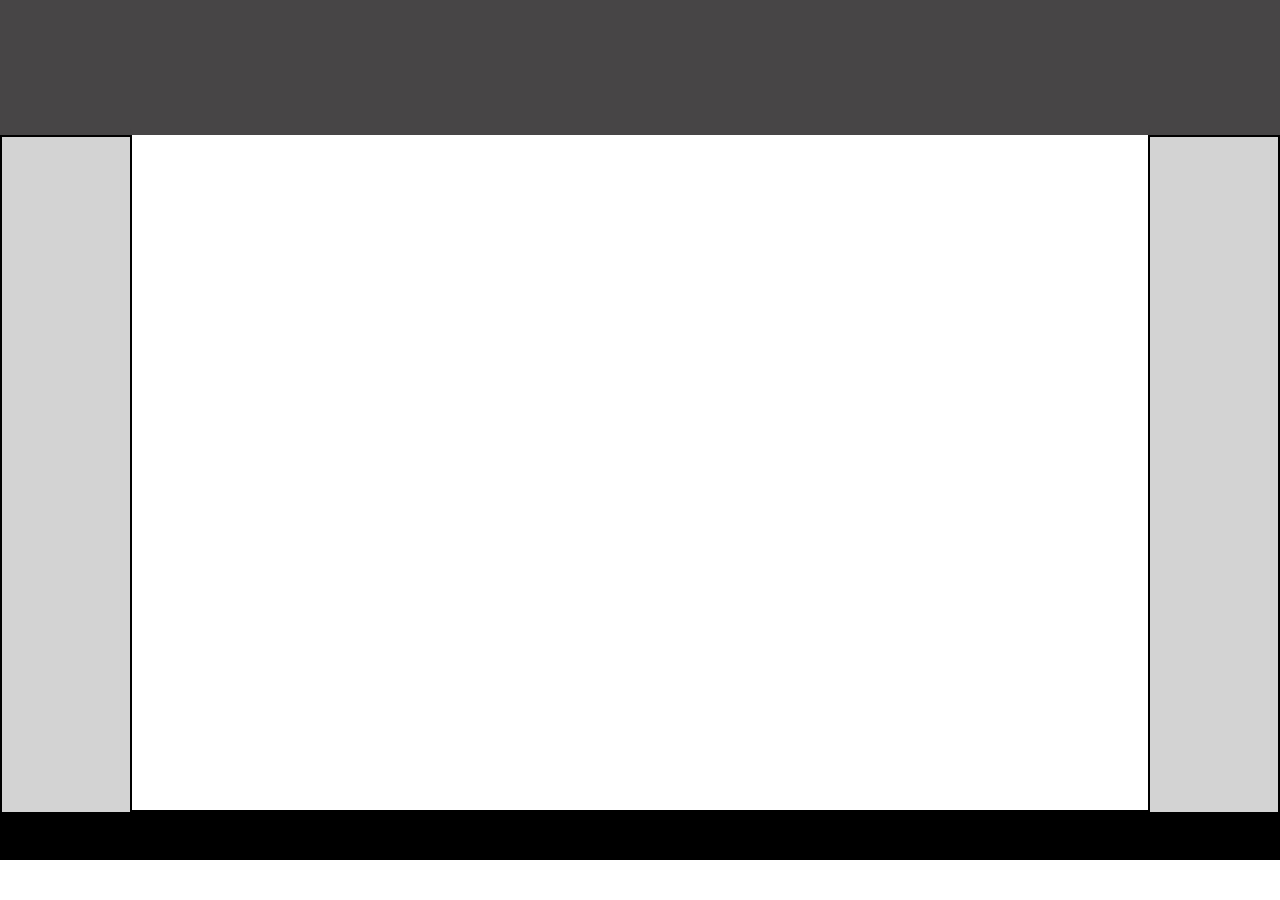
<file: drill-1/index.html>
<!DOCTYPE html>
<html lang="en">

<head>
    <meta charset="UTF-8">
    <meta http-equiv="X-UA-Compatible" content="IE=edge">
    <meta name="viewport" content="width=device-width, initial-scale=1.0">
    <link rel="stylesheet" href="index.css">
    <title>Document</title>
</head>

<body>

    <div id="header-box"></div>

    <section>
        <div id="left"></div>
        <div id="right"></div>
    </section>
    <footer>
        <div class=footer-box>Footer</div>
    </footer>
</body>


</html>
</file>
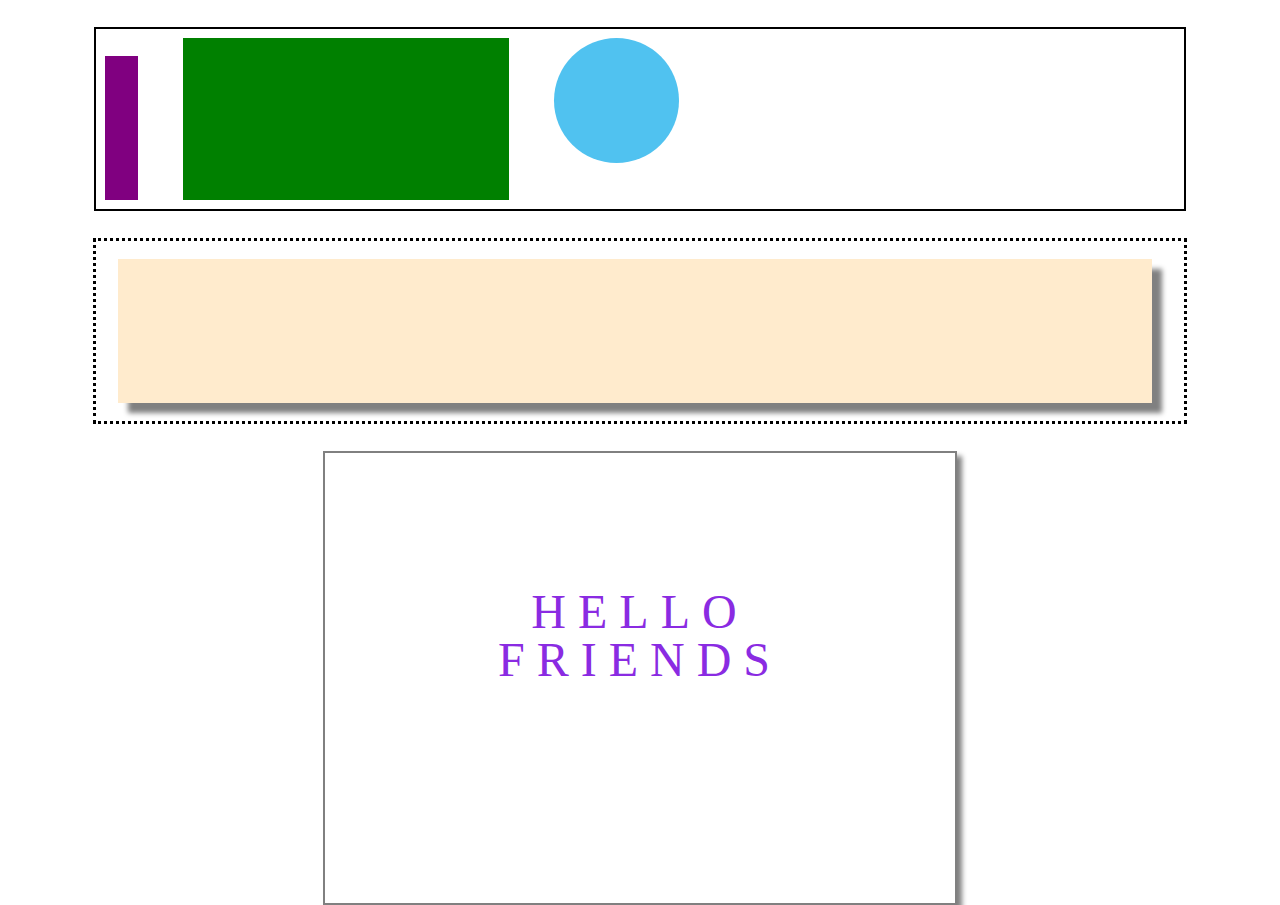
<file: drill-2/index.html>
<!DOCTYPE html>
<html lang="en">

<head>
    <meta charset="UTF-8">
    <meta http-equiv="X-UA-Compatible" content="IE=edge">
    <meta name="viewport" content="width=device-width, initial-scale=1.0">
    <link rel="stylesheet" href="index.css">
    <title>Document</title>
</head>

<body>
    <div id="top">
        <div id="purple-rectangle"></div>
        <div id="green-square"></div>
        <div id="blue-circle"></div>
    </div>

    <div id="middle">
        <div id="big-yellow"></div>
    </div>
    <div id="bottom"> HELLO <br> FRIENDS</div>


</body>

</html>
</file>
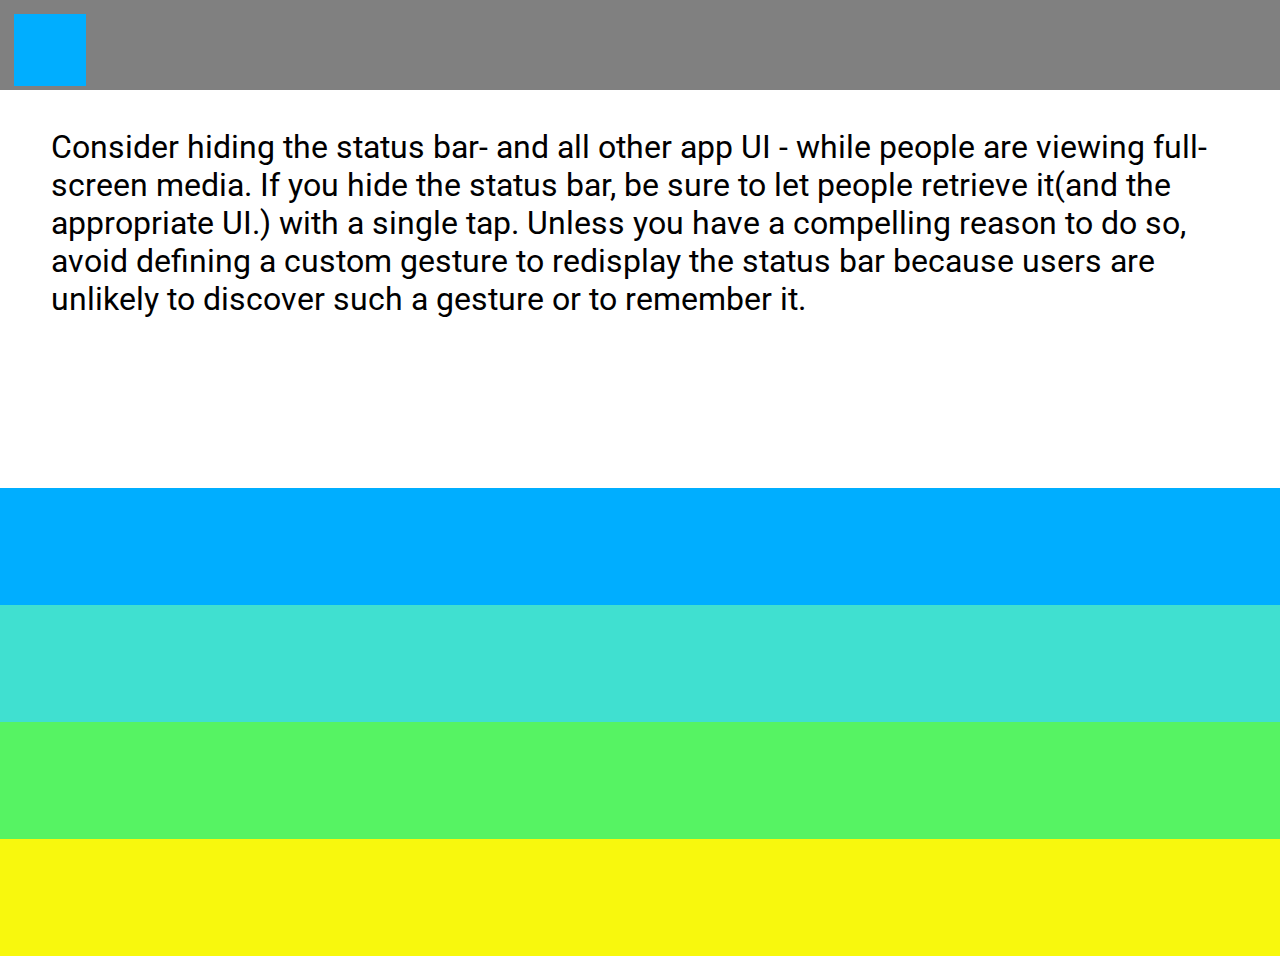
<file: drill-3/index.html>
<!DOCTYPE html>
<html lang="en">

<head>
    <meta charset="UTF-8">
    <meta http-equiv="X-UA-Compatible" content="IE=edge">
    <meta name="viewport" content="width=device-width, initial-scale=1.0">
    <title>Document</title>
    <link rel="stylesheet" href="index.css">
    <link rel="preconnect" href="https://fonts.googleapis.com">
    <link rel="preconnect" href="https://fonts.gstatic.com" crossorigin>
    <link href="https://fonts.googleapis.com/css2?family=Roboto:wght@100&display=swap" rel="stylesheet">

<body>
    <div id="header">
        <div id="blue-box"></div>
    </div>
    <div id="content">
        <p>Consider hiding the status bar- and all other app UI - while people are viewing full-screen media. If you
            hide the status bar, be sure to let people retrieve it(and the appropriate UI.) with a single
            tap. Unless you have a compelling reason to do so, avoid defining a custom gesture to redisplay the status
            bar because users are unlikely to discover such a gesture or to remember it.</p>

    </div>
    <div id="top"></div>
    <div id="second"></div>
    <div id="third"></div>
    <div id="footer"></div>


</body>

</html>
</file>
<file: drill-1/index.css>
*{
    margin: 0;
    padding: 0;
}
#header-box{
    background-color: rgb(71, 69, 69);
    height: 15vh;
    width: 100%;
}

#left{
    float: left;
    height: 100%;
    width: 10vw;
    background-color: lightgray;
    border: solid black 2px;
}
#right{
    float: right;
    height: 100%;
    width: 10vw;
    background-color: lightgray;
    border: solid black 2px;
}
footer{
    display: flex;
}
.footer-box{
    background-color: black;
    height: 50px;
    width: 100%;
    justify-content: center;
    
}
section{
    position: sticky;
    height: 75vh;
    border: solid green 2 px;
    display: flex;
    justify-content: space-between;
}
</file>
<file: drill-2/index.css>
*{
    margin: 0;
    padding: 0;
}
#top{
    height: 20vh;
    width: 85vw;
    border: solid black 2px;
    margin: auto;
    margin-top: 3vh;
    display: flex;
}
#middle{
    border: dotted black 3px;
    height: 20vh;
    width: 85vw;
    margin: auto;
    margin-top: 3vh;
}
#bottom {
    height: 20vh;
    width: 40vh;
    margin: auto;
    margin-top: 3vh;
    border: solid grey 2px;
    box-shadow: 5px 5px 5px grey;
    text-align: center;
    padding: 15vh;
    font-size: 3em;
    color: blueviolet;
    line-height: 1em;
    letter-spacing: .25em;
;
}
#purple-rectangle{
    background-color: purple;
    height: 80%;
    width: 3%;
    margin-top: 3vh;
    margin-left: 1vh;
}

#green-square{
    background-color: green;
    height: 90%;
    width: 30%;
    margin-top: 1vh;
    margin-left: 5vh
}
#blue-circle{
    background-color: rgb(80, 194, 240);
    height: 125px;
    width: 125px;
    border-radius: 50%;
    margin-top: 1vh;
    margin-left: 5vh;
}
#big-yellow {
    background-color: blanchedalmond;
    height: 80%;
    width: 95%;
    margin-top: 2vh;
    margin-left: 1.75vw;
    box-shadow: 10px 10px 5px grey
}
</file>
<file: drill-3/index.css>
*{
    margin:0;
    padding: 0;
}
body{
    font-family: "Roboto", sans-serif;
}
#header{
    background-color: grey;
    height: 10vh;
    width: 100vw;
    display: flex;
    /* padding: 1vh; */
}
#content{
    width: 100vw;
    height: 40vh;
}
#top{
    background-color: rgb(0, 174, 255);
    width: 100vw;
    height: 13vh;
}
#second{
    background-color:turquoise;
    width: 100vw;
    height: 13vh;
}
#third{
    background-color: rgb(86, 243, 99);
    width: 100vw;
    height: 13vh;
}
#footer{
    background-color: rgb(248, 248, 13);
    width: 100vw;
    height: 13vh;
}
#blue-box{
    background-color: rgb(0, 174, 255);
    height: 8vh;
    width: 8vh;
    margin-top: 1.5vh;
    margin-left: 1.5vh;
}
p{
    font-size: 2em;
    text-align: left;
    margin-top: 3vw;
    margin-left: 4vw;
    margin-right: 4vw;
}
</file>
